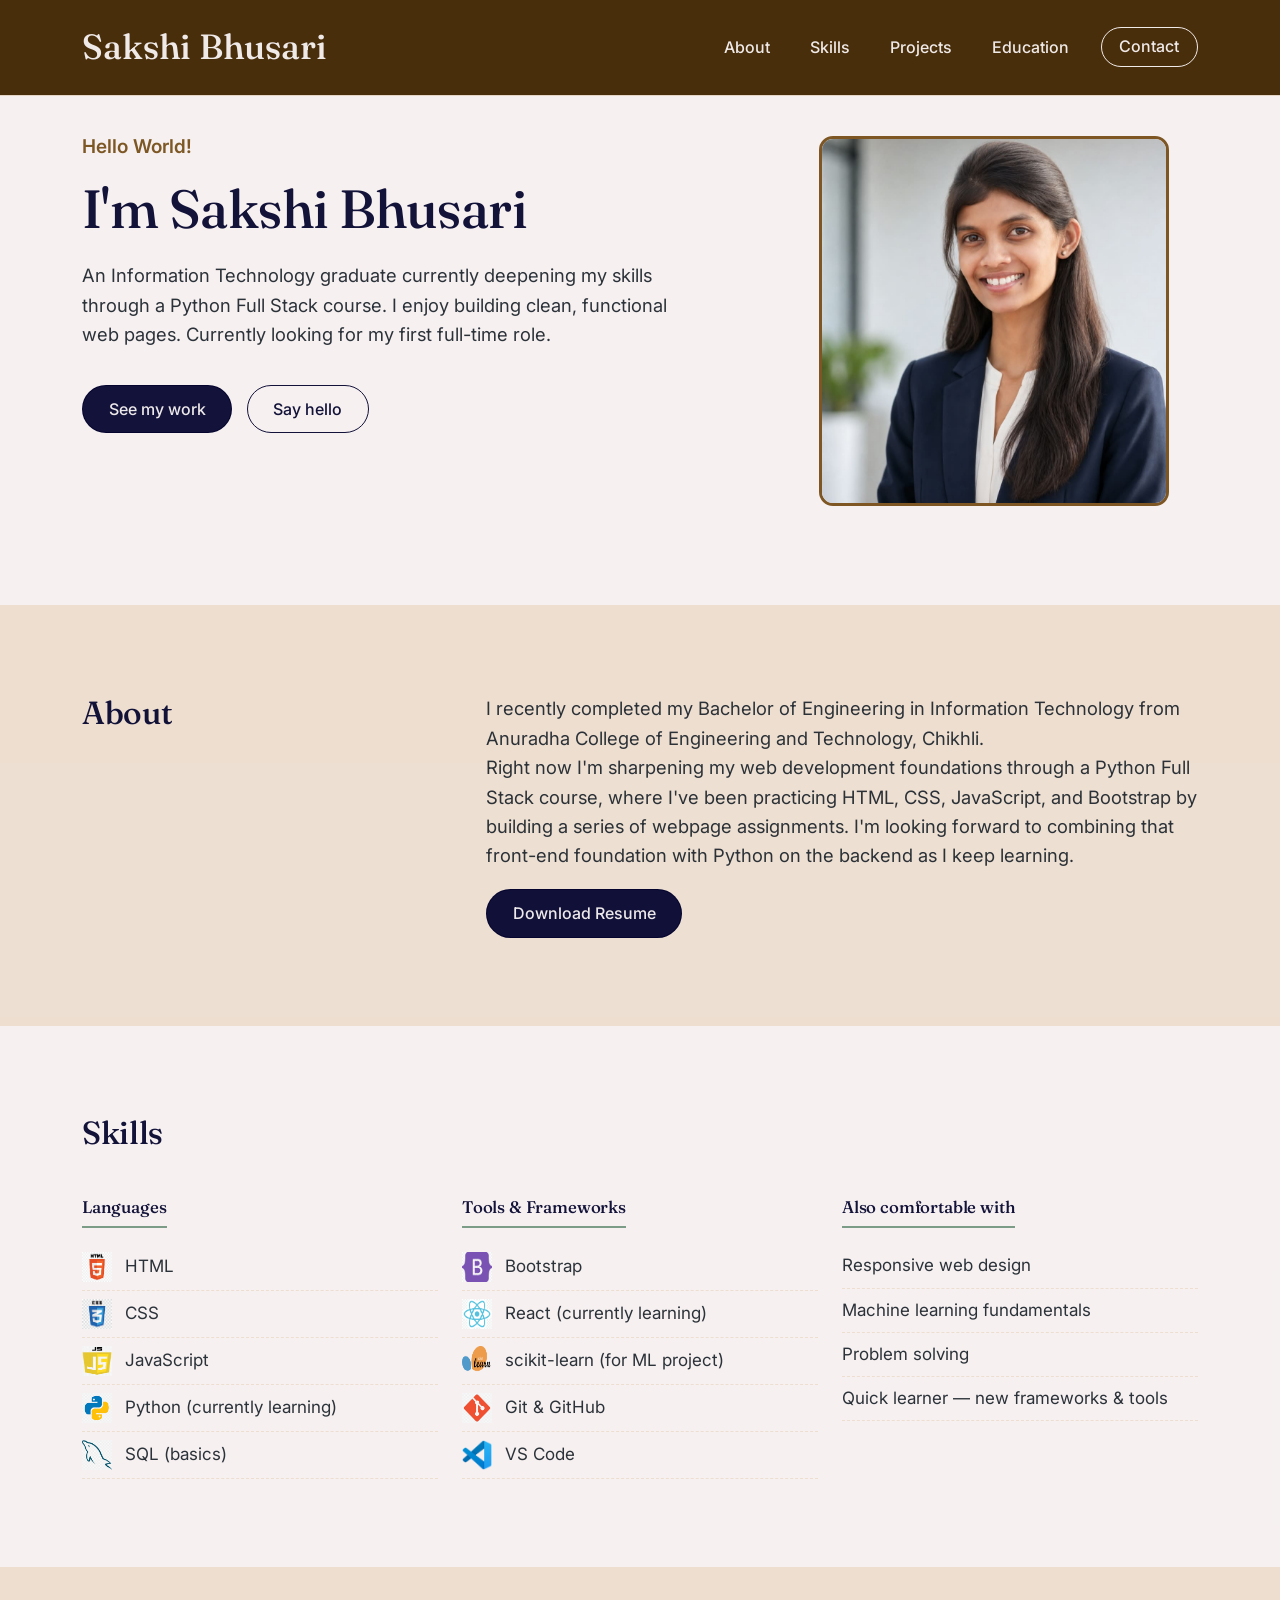
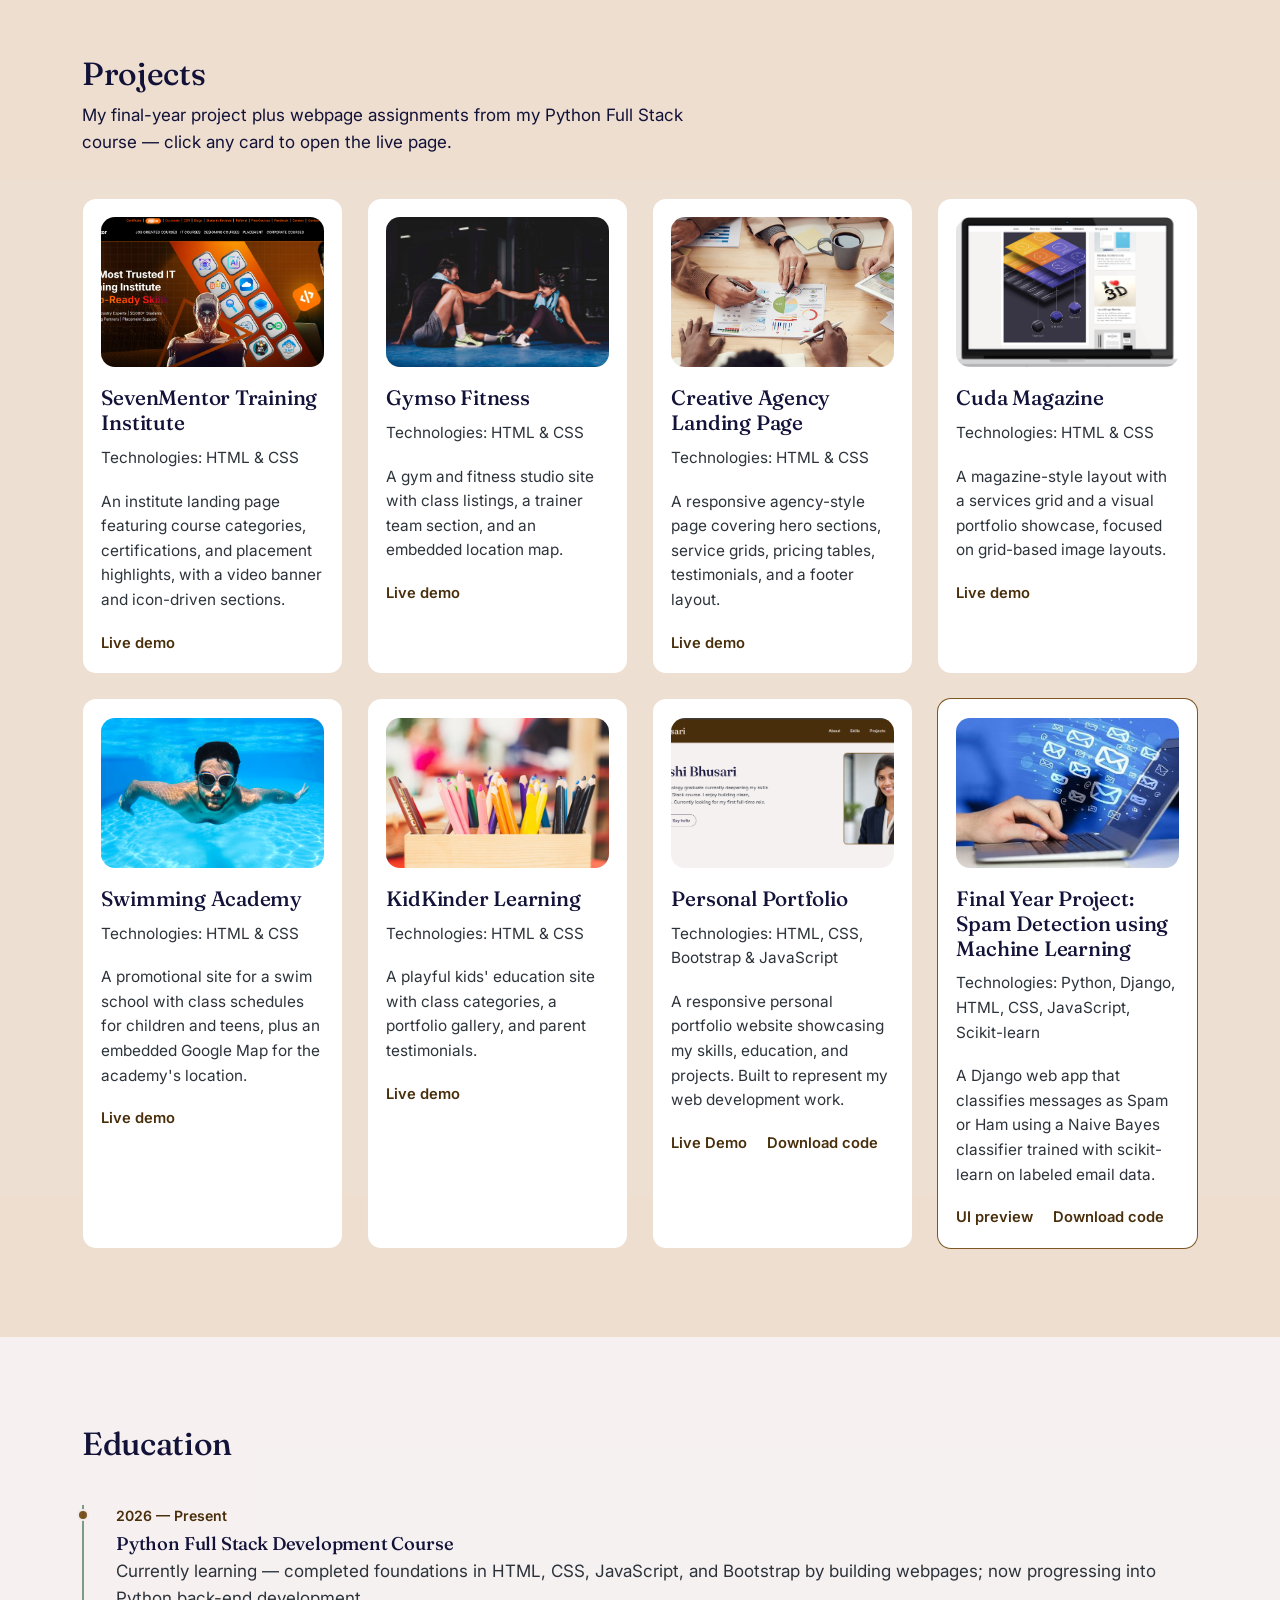
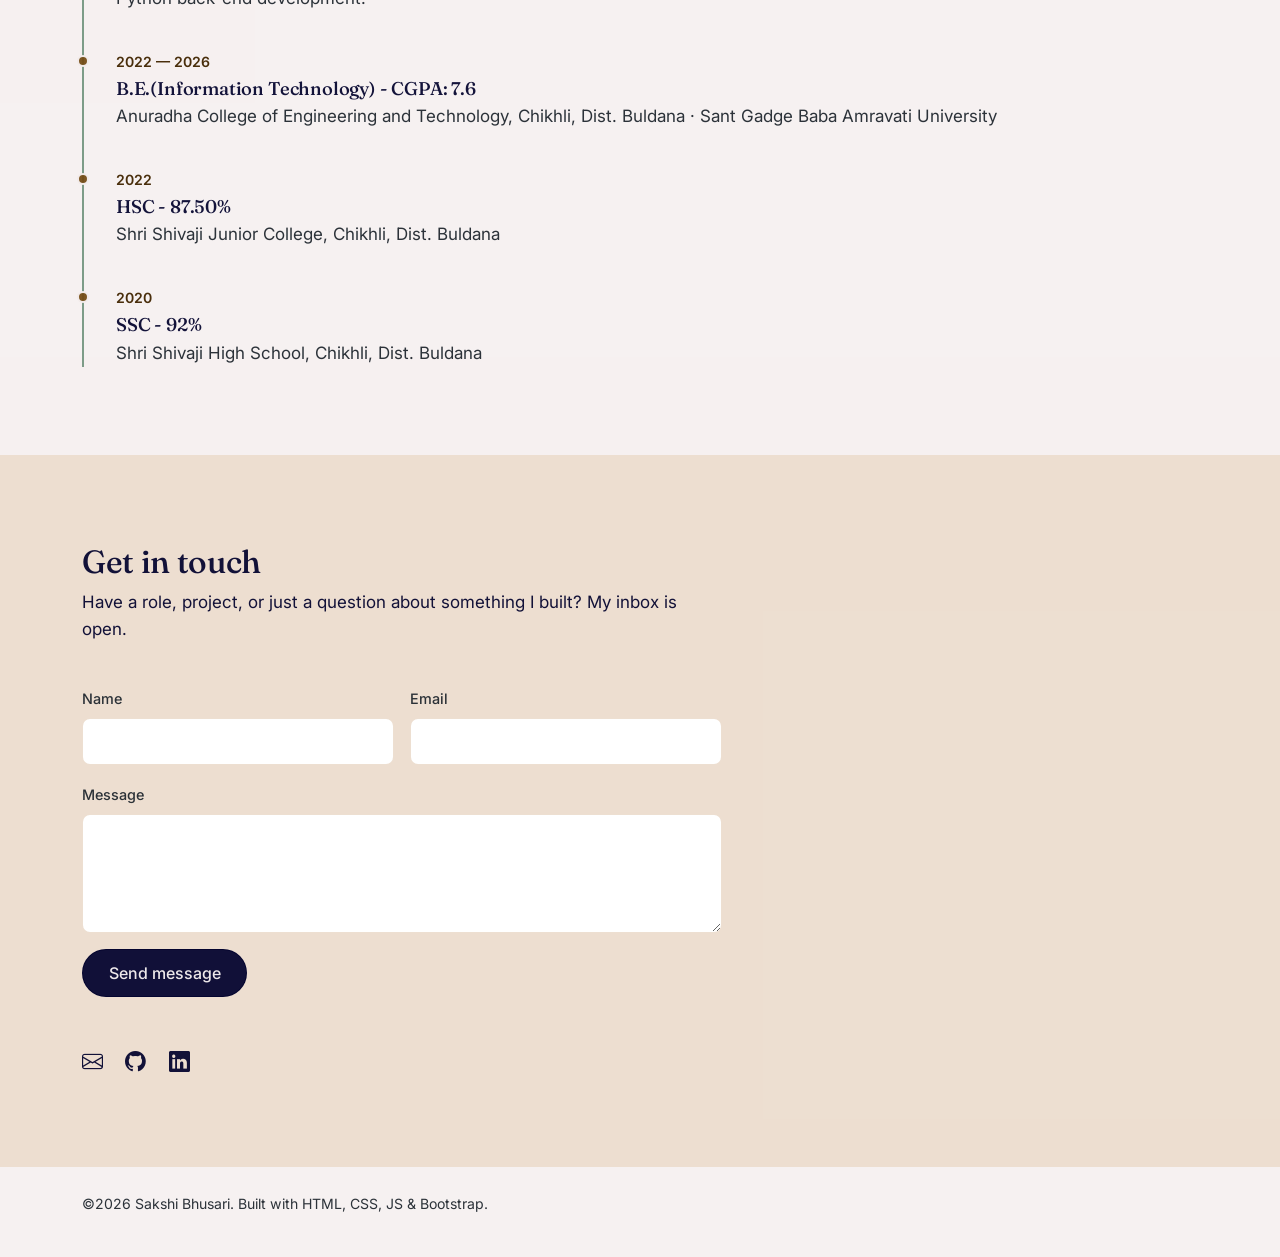
<file: index.html>
<!DOCTYPE html>
<html lang="en">
<head>
<meta charset="UTF-8" />
<meta name="viewport" content="width=device-width, initial-scale=1.0" />
<title>Sakshi Bhusari — Portfolio</title>
<meta name="description" content="Portfolio of Sakshi Bhusari, Information Technology graduate and Python Full Stack learner." />

<!-- Bootstrap -->
<link href="https://cdn.jsdelivr.net/npm/bootstrap@5.3.3/dist/css/bootstrap.min.css" rel="stylesheet">
<!-- Fonts -->
<link rel="preconnect" href="https://fonts.googleapis.com">
<link href="https://fonts.googleapis.com/css2?family=Fraunces:opsz,wght@9..144,400;9..144,500;9..144,600&family=Inter:wght@400;500;600&display=swap" rel="stylesheet">
<!-- Icons -->
<link rel="stylesheet" href="https://cdn.jsdelivr.net/npm/bootstrap-icons@1.11.3/font/bootstrap-icons.css">

<link rel="stylesheet" href="style.css">
</head>
<body>

<!-- NAV -->
<nav class="navbar navbar-expand-lg fixed-top nav-custom">
  <div class="container">
    <a class="navbar-brand" href="#top">Sakshi Bhusari</a>
    <button class="navbar-toggler" type="button" data-bs-toggle="collapse" data-bs-target="#navMenu">
      <span class="navbar-toggler-icon"></span>
    </button>
    <div class="collapse navbar-collapse justify-content-end" id="navMenu">
      <ul class="navbar-nav gap-lg-4">
        <li class="nav-item"><a class="nav-link" href="#about">About</a></li>
        <li class="nav-item"><a class="nav-link" href="#skills">Skills</a></li>
        <li class="nav-item"><a class="nav-link" href="#projects">Projects</a></li>
        <li class="nav-item"><a class="nav-link" href="#education">Education</a></li>
        <li class="nav-item"><a class="nav-link btn-resume" href="#contact">Contact</a></li>
      </ul>
    </div>
  </div>
</nav>

<!-- HERO -->
<header id="top" class="hero">
  <div class="container hero-grid">
    <div class="hero-text">
      <h4 class="eyebrow">Hello World!</h4>
      <h1>I'm Sakshi Bhusari</h1>
      <p>An Information Technology graduate currently deepening my skills through a Python Full Stack course. I enjoy building clean, functional web pages. Currently looking for my first full-time role.</p>
      <div class="hero-actions">
        <a href="#projects" class="btn btn-ink">See my work</a>
        <a href="mailto:sakshibhusari05@gmail.com" class="btn btn-outline-ink">Say hello</a>
      </div>
    </div>
    <div class="hero-photo">
      <img src="images/sakshi.jpeg" alt="Sakshi Bhusari">
    </div>
  </div>
</header>

<!-- ABOUT -->
<section id="about" class="section">
  <div class="container about-grid">
    <div class="section-head">
      <h2>About</h2>
    </div>
    <div class="about-body reveal">
      <p>I recently completed my Bachelor of Engineering in Information Technology from Anuradha College of Engineering and Technology, Chikhli.<br>Right now I'm sharpening my web development foundations through a Python Full Stack course, where I've been practicing HTML, CSS, JavaScript, and Bootstrap by building a series of webpage assignments. I'm looking forward to combining that front-end foundation with Python on the backend as I keep learning.</p>
      <a href="downloads/Sakshi_Resume.pdf" class="btn btn-ink" download>Download Resume</a>
    </div>
  </div>
</section>

<!-- SKILLS -->
<section id="skills" class="section section-tint">
  <div class="container">
    <div class="section-head">
      <h2>Skills</h2>
    </div>
    <div class="row g-4 skills-row">
      <div class="col-md-4">
        <h3 class="skill-cat">Languages</h3>
        <ul class="skill-list">
          <li><img src="images/html.png" alt="HTML"> HTML</li>
          <li><img src="images/css.jpg" alt="CSS"> CSS</li>
          <li><img src="images/js.png" alt="JavaScript"> JavaScript</li>
          <li><img src="images/py.png" alt="Python"> Python (currently learning)</li>
          <li><img src="images/sql.png" alt="SQL"> SQL (basics)</li>
        </ul>
      </div>
      <div class="col-md-4">
        <h3 class="skill-cat">Tools & Frameworks</h3>
        <ul class="skill-list">
          <li><img src="images/bt.png" alt="Bootstrap"> Bootstrap</li>
          <li><img src="images/react.png" alt="React"> React (currently learning)</li>
          <li><img src="images/sl.png" alt="scikit-learn"> scikit-learn (for ML project)</li>
          <li><img src="images/git.png" alt="Git"> Git & GitHub</li>
          <li><img src="images/vscode.png" alt="VS Code"> VS Code</li>
        </ul>
      </div>
      <div class="col-md-4">
        <h3 class="skill-cat">Also comfortable with</h3>
        <ul class="skill-list">
          <li>Responsive web design</li>
          <li>Machine learning fundamentals</li>
          <li>Problem solving</li>
          <li>Quick learner — new frameworks & tools</li>
        </ul>
      </div>
    </div>
  </div>
</section>

<!-- PROJECTS -->
<section id="projects" class="section">
  <div class="container">
    <div class="section-head">
      <h2>Projects</h2>
      <p>My final-year project plus webpage assignments from my Python Full Stack course — click any card to open the live page.</p>
    </div>
    <div class="row g-4">

      <div class="col-lg-3 col-md-6 reveal">
        <article class="project-card">
          <div class="project-image">
            <img src="images/sm.png" alt="SevenMentor Training Institute">
          </div>
          <h3>SevenMentor Training Institute</h3>
          <p>Technologies: HTML & CSS</p>
          <p>An institute landing page featuring course categories, certifications, and placement highlights, with a video banner and icon-driven sections.</p>
          <div class="project-links">
            <a href="projects/sevenmentor/index.html" target="_blank" rel="noopener">Live demo</a>
          </div>
        </article>
      </div>

      <div class="col-lg-3 col-md-6 reveal">
        <article class="project-card">
          <div class="project-image">
            <img src="images/gym.jpg" alt="Gymso Fitness">
          </div>
          <h3>Gymso Fitness</h3>
          <p>Technologies: HTML & CSS</p>
          <p>A gym and fitness studio site with class listings, a trainer team section, and an embedded location map.</p>
          <div class="project-links">
            <a href="projects/gym/index.html" target="_blank" rel="noopener">Live demo</a>
          </div>
        </article>
      </div>

      <div class="col-lg-3 col-md-6 reveal">
        <article class="project-card">
          <div class="project-image">
            <img src="images/CA.jpg" alt="Creative Agency Landing Page">
          </div>
          <h3>Creative Agency Landing Page</h3>
          <p>Technologies: HTML & CSS</p>
          <p>A responsive agency-style page covering hero sections, service grids, pricing tables, testimonials, and a footer layout.</p>
          <div class="project-links">
            <a href="projects/creative-agency/index.html" target="_blank" rel="noopener">Live demo</a>
          </div>
        </article>
      </div>

      <div class="col-lg-3 col-md-6 reveal">
        <article class="project-card">
          <div class="project-image">
            <img src="images/cuda.png" alt="Cuda Magazine">
          </div>
          <h3>Cuda Magazine</h3>
          <p>Technologies: HTML & CSS</p>
          <p>A magazine-style layout with a services grid and a visual portfolio showcase, focused on grid-based image layouts.</p>
          <div class="project-links">
            <a href="projects/cuda/index.html" target="_blank" rel="noopener">Live demo</a>
          </div>
        </article>
      </div>

      <div class="col-lg-3 col-md-6 reveal">
        <article class="project-card">
          <div class="project-image">
            <img src="images/swimming.png" alt="Swimming Academy">
          </div>
          <h3>Swimming Academy</h3>
          <p>Technologies: HTML & CSS</p>
          <p>A promotional site for a swim school with class schedules for children and teens, plus an embedded Google Map for the academy's location.</p>
          <div class="project-links">
            <a href="projects/swimming/index.html" target="_blank" rel="noopener">Live demo</a>
          </div>
        </article>
      </div>

      <div class="col-lg-3 col-md-6 reveal">
        <article class="project-card">
          <div class="project-image">
            <img src="images/kid.jpg" alt="KidKinder Learning">
          </div>
          <h3>KidKinder Learning</h3>
          <p>Technologies: HTML & CSS</p>
          <p>A playful kids' education site with class categories, a portfolio gallery, and parent testimonials.</p>
          <div class="project-links">
            <a href="projects/kid/index.html" target="_blank" rel="noopener">Live demo</a>
          </div>
        </article>
      </div>

      <div class="col-lg-3 col-md-6 reveal">
        <article class="project-card">
          <div class="project-image">
            <img src="images/portfolio.png" alt="Portfolio">
          </div>
          <h3>Personal Portfolio</h3>
          <p>Technologies: HTML, CSS, Bootstrap & JavaScript</p>
          <p>A responsive personal portfolio website showcasing my skills, education, and projects. Built to represent my web development work.</p>
          <div class="project-links">
            <a href="https://sakshi134.github.io/Personal_Portfolio/" target="_blank" rel="noopener">Live Demo</a>
            <a href="downloads/My_Portfolio-source.zip">Download code</a>
          </div>
        </article>
      </div>

      <div class="col-lg-3 col-md-6 reveal">
        <article class="project-card featured">
          <div class="project-image">
            <img src="images/spam.jpg" alt="Spam Detection Project">
          </div>
          <h3>Final Year Project: Spam Detection using Machine Learning</h3>
          <p>Technologies: Python, Django, HTML, CSS, JavaScript, Scikit-learn</p>
          <p>A Django web app that classifies messages as Spam or Ham using a Naive Bayes classifier trained with scikit-learn on labeled email data.</p>
          <div class="project-links">
            <a href="projects/spam-detection/index.html" target="_blank" rel="noopener">UI preview</a>
            <a href="downloads/spam-detection-source.zip">Download code</a>
          </div>
        </article>
      </div>

    </div>
  </div>
</section>

<!-- EDUCATION -->
<section id="education" class="section section-tint">
  <div class="container">
    <div class="section-head">
      <h2>Education</h2>
    </div>
    <ol class="education reveal">
      <li>
        <span class="education-year">2026 — Present</span>
        <h3>Python Full Stack Development Course</h3>
        <p>Currently learning — completed foundations in HTML, CSS, JavaScript, and Bootstrap by building webpages; now progressing into Python back-end development.</p>
      </li>
      <li>
        <span class="education-year">2022 — 2026</span>
        <h3>B.E.(Information Technology) - CGPA: 7.6</h3>
        <p>Anuradha College of Engineering and Technology, Chikhli, Dist. Buldana · Sant Gadge Baba Amravati University</p>
      </li>
      <li>
        <span class="education-year">2022</span>
        <h3>HSC - 87.50%</h3>
        <p>Shri Shivaji Junior College, Chikhli, Dist. Buldana</p>
      </li>
      <li>
        <span class="education-year">2020</span>
        <h3>SSC - 92%</h3>
        <p>Shri Shivaji High School, Chikhli, Dist. Buldana</p>
      </li>
    </ol>
  </div>
</section>

<!-- CONTACT -->
<section id="contact" class="section contact-section">
  <div class="container">
    <div class="section-head">
      <h2>Get in touch</h2>
      <p>Have a role, project, or just a question about something I built? My inbox is open.</p>
    </div>
    <form class="contact-form" id="contactForm" novalidate>
      <div class="row g-3">
        <div class="col-md-6">
          <label class="form-label" for="name">Name</label>
          <input type="text" class="form-control" id="name" required>
          <div class="invalid-feedback">Please enter your name.</div>
        </div>
        <div class="col-md-6">
          <label class="form-label" for="email">Email</label>
          <input type="email" class="form-control" id="email" required>
          <div class="invalid-feedback">Please enter a valid email.</div>
        </div>
        <div class="col-12">
          <label class="form-label" for="message">Message</label>
          <textarea class="form-control" id="message" rows="4" required></textarea>
          <div class="invalid-feedback">Please write a short message.</div>
        </div>
        <div class="col-12">
          <button type="submit" class="btn btn-ink">Send message</button>
          <span class="form-status" id="formStatus"></span>
        </div>
      </div>
    </form>

    <div class="social-row">
      <a href="mailto:sakshibhusari05@gmail.com" aria-label="Email"><i class="bi bi-envelope"></i></a>
      <a href="https://github.com/sakshi134" aria-label="GitHub"><i class="bi bi-github"></i></a>
      <a href="https://www.linkedin.com/in/sakshi-bhusari-461931293" aria-label="LinkedIn"><i class="bi bi-linkedin"></i></a>
    </div>
  </div>
</section>

<footer class="footer">
  <div class="container">
    <p>©<span id="year"></span> Sakshi Bhusari. Built with HTML, CSS, JS & Bootstrap.</p>
  </div>
</footer>

<script src="https://cdn.jsdelivr.net/npm/bootstrap@5.3.3/dist/js/bootstrap.bundle.min.js"></script>
<script src="script.js"></script>
</body>
</html>
</file>
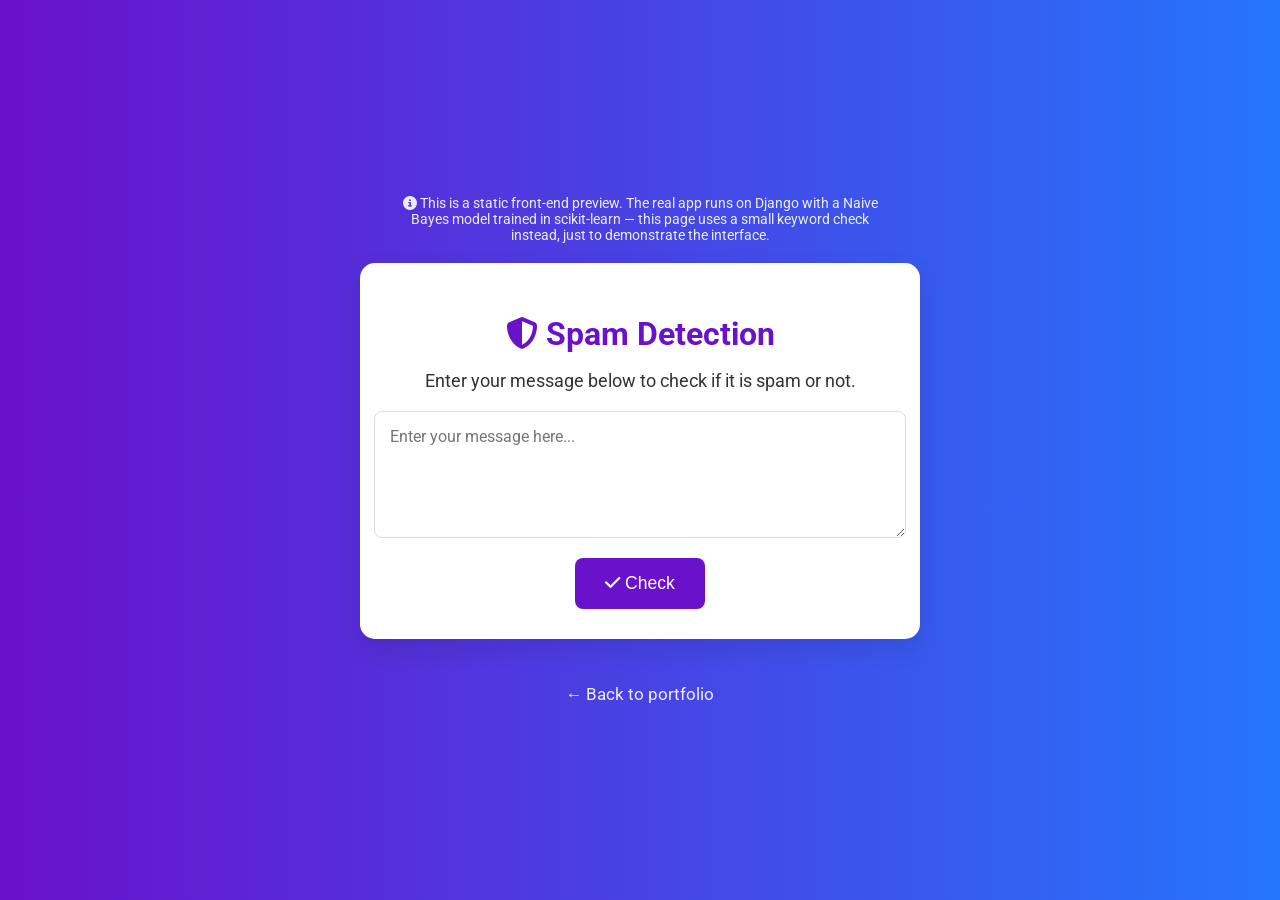
<file: projects/spam-detection/index.html>
<!DOCTYPE html>
<html lang="en">
<head>
    <meta charset="UTF-8">
    <meta name="viewport" content="width=device-width, initial-scale=1.0">
    <title>Spam Detection — UI Preview</title>
    <link href="https://fonts.googleapis.com/css2?family=Roboto:wght@300;400;700&display=swap" rel="stylesheet">
    <link rel="stylesheet" href="https://cdnjs.cloudflare.com/ajax/libs/font-awesome/6.5.1/css/all.min.css">
    <style>
        body {
            font-family: 'Roboto', sans-serif;
            background: linear-gradient(to right, #6a11cb, #2575fc);
            color: #333;
            margin: 0;
            padding: 0;
            min-height: 100vh;
            display: flex;
            flex-direction: column;
            justify-content: center;
            align-items: center;
        }

        .badge-bar{
            color: rgba(255,255,255,0.9);
            font-size: 0.85em;
            max-width: 500px;
            width: 90%;
            margin: 20px auto 0;
            text-align: center;
        }

        .container {
            width: 90%;
            max-width: 500px;
            padding: 30px;
            margin: 20px auto;
            background: #fff;
            border-radius: 15px;
            box-shadow: 0 10px 25px rgba(0, 0, 0, 0.1);
            text-align: center;
        }

        h1 {
            font-size: 2em;
            margin-bottom: 10px;
            color: #6a11cb;
        }

        p {
            font-size: 1.1em;
            margin-bottom: 20px;
        }

        form {
            display: flex;
            flex-direction: column;
            align-items: center;
        }

        .form-control {
            width: 100%;
            padding: 15px;
            margin-bottom: 20px;
            border: 1px solid #ddd;
            border-radius: 8px;
            font-size: 1em;
            font-family: inherit;
            resize: vertical;
        }

        .btn {
            padding: 15px 30px;
            background-color: #6a11cb;
            color: white;
            border: none;
            border-radius: 8px;
            font-size: 1.1em;
            cursor: pointer;
            transition: background-color 0.3s;
        }

        .btn:hover {
            background-color: #2575fc;
        }

        .result {
            margin-top: 20px;
            padding: 20px;
            border-radius: 8px;
            font-size: 1.2em;
            font-weight: bold;
            display: none;
        }

        .result.spam {
            background-color: #ffdddd;
            color: #d8000c;
            display: block;
        }

        .result.ham {
            background-color: #ddffdd;
            color: #4f8a10;
            display: block;
        }

        .back-link{
            margin-top: 25px;
        }
        .back-link a{
            color: rgba(255,255,255,0.9);
            text-decoration: none;
            font-size: 0.95em;
        }
        .back-link a:hover{ text-decoration: underline; }

        @media (max-width: 600px) {
            h1 { font-size: 1.5em; }
            p { font-size: 1em; }
            .btn { padding: 10px 20px; font-size: 1em; }
            .result { font-size: 1em; }
        }
    </style>
</head>
<body>
    <p class="badge-bar"><i class="fas fa-circle-info"></i>
        This is a static front-end preview. The real app runs on Django with a
        Naive Bayes model trained in scikit-learn — this page uses a small
        keyword check instead, just to demonstrate the interface.
    </p>
    <div class="container">
        <h1><i class="fas fa-shield-alt"></i> Spam Detection</h1>
        <p>Enter your message below to check if it is spam or not.</p>
        <form id="checkForm">
            <textarea class="form-control" id="text" rows="5" placeholder="Enter your message here..." required></textarea>
            <button type="submit" class="btn"><i class="fas fa-check"></i> Check</button>
        </form>
        <div class="result" id="result"></div>
    </div>
    <p class="back-link"><a href="../../index.html#projects">&larr; Back to portfolio</a></p>

    <script>
        // Lightweight client-side stand-in for the real Naive Bayes model,
        // which runs server-side in the Django app. This just flags a few
        // common spam-style words so the UI can be demoed without a backend.
        const spammyWords = ['free', 'win', 'winner', 'click here', 'urgent',
            'act now', 'cash', 'prize', 'congratulations', 'limited time',
            'buy now', 'offer', 'guarantee', '$$$', 'viagra', 'lottery'];

        document.getElementById('checkForm').addEventListener('submit', function (e) {
            e.preventDefault();
            const text = document.getElementById('text').value.toLowerCase();
            const hit = spammyWords.some(w => text.includes(w));
            const box = document.getElementById('result');
            box.className = 'result ' + (hit ? 'spam' : 'ham');
            box.innerHTML = '<h2 style="margin:0;font-size:1em;">The message is: ' + (hit ? 'Spam' : 'Ham') + '</h2>';
        });
    </script>
</body>
</html>
</file>
<file: style.css>
/* ===== Tokens ===== */
:root{
  --whitesmoke: #f6f1f1f6;
  --paper-tint: #ECEEE6;
  --navy:       #04042ef0;
  --slategray:  #1d242cee;
  --ochre:      #744c15ee;
  --brown:      #492e0b;
  --sage:       #7d9c88;
  --line:       #eddecff3;

  --font-display: "Fraunces", Georgia, serif;
  --font-body: "Inter", system-ui, -apple-system, sans-serif;
}

*{ box-sizing: border-box; }

html{ scroll-behavior: smooth; }

body{
  background: var(--whitesmoke);
  color: var(--navy);
  font-family: var(--font-body);
  font-size: 17px;
  line-height: 1.6;
}

h1, h2, h3{
  font-family: var(--font-display);
  color: var(--navy);
  font-weight: 500;
  letter-spacing: -0.01em;
}

a{ color: var(--brown); text-decoration: none; }
a:hover{ color: var(--navy); }

@media (prefers-reduced-motion: reduce){
  html{ scroll-behavior: auto; }
  *{ animation: none !important; transition: none !important; }
}

/* ===== Nav ===== */
.nav-custom{
  background: var(--brown);
  -webkit-backdrop-filter: blur(6px);
  backdrop-filter: blur(6px);
  border-bottom: 1px solid var(--line);
  padding: 0.9rem 0;
}
.navbar-brand{
  font-family: var(--font-display);
  color: var(--whitesmoke) !important;
  font-size: 35px;
  font-weight: 500;
  display: flex; align-items: center; justify-content: center;
}
.nav-link{
  color: var(--whitesmoke) !important;
  font-weight: 500;
  font-size: 16px;
}
.nav-link:hover{ color: var(--navy) !important; }
.btn-resume{
  border: 1.5px solid var(--whitesmoke) !important;
  border-radius: 999px;
  padding: 0.4rem 1.1rem !important;
  color: var(--whitesmoke) !important;
}
.btn-resume:hover{ background: var(--navy); color: var(--whitesmoke) !important; }

/* ===== Buttons ===== */
.btn-ink{
  background: var(--navy);
  color: var(--whitesmoke);
  border-radius: 999px;
  padding: 0.7rem 1.6rem;
  font-weight: 500;
  border: 1.5px solid var(--navy);
}
.btn-ink:hover{ background: var(--brown); border-color: var(--brown); color: #fff; }

.btn-outline-ink{
  background: transparent;
  color: var(--navy);
  border-radius: 999px;
  padding: 0.7rem 1.6rem;
  font-weight: 500;
  border: 1.5px solid var(--navy);
}
.btn-outline-ink:hover{ background: var(--navy); color: var(--whitesmoke); }

/* ===== Hero ===== */
.hero{
  background: var(--whitesmoke);
  padding: 8.5rem 0 5rem;
  border-bottom: 1px solid var(--line);
}
.hero-grid{
  display: grid;
  grid-template-columns: 1.6fr 1fr;
  gap: 3.5rem;
  align-items: start;
}
.eyebrow{
  color: var(--ochre);
  font-weight: 600;
  font-size: 19px;
  margin-bottom: 20px;
}
@keyframes fadeUp{
  from{ opacity: 0; transform: translateY(18px); }
  to{ opacity: 1; transform: translateY(0); }
}
.hero-text{ animation: fadeUp 0.8s ease both; }
.hero-panel{ animation: fadeUp 0.8s ease 0.15s both; }
.hero-text h1{
  font-size: clamp(2.3rem, 4.2vw, 3.4rem);
  line-height: 1.12;
  margin-bottom: 1.4rem;
}
.hero-text h1 em{
  font-style: italic;
  color: var(--brown);
}
.hero-text p{font-size: 1.15rem; color: var(--slategray); max-width: 50ch; }

.hero-actions{ display: flex; gap: 0.9rem; flex-wrap: wrap; margin-top: 35px; }

.hero-photo{
  width: 350px; height: 370px;
  overflow: hidden;
  margin: 0 auto 1.2rem;
  border: 3px solid var(--ochre);
  border-radius: 14px;
  position: relative;
  display: flex;
  align-items: center;
  justify-content: center;
}
.hero-photo img{
  width: 100%; height: 100%;
  object-fit: cover;
}

/* ===== Sections ===== */
.section{ background: var(--line); padding: 5.5rem 0; }
.section-tint{ background: var(--whitesmoke); }
.section-head{ margin-bottom: 2.6rem; max-width: 60ch; }
.section-head h2{ font-size: 2rem; margin-bottom: 0.5rem; }

.about-grid{ display: grid; grid-template-columns: 0.8fr 1.6fr; gap: 3rem; }
.about-body p{ color: var(--slategray); max-width: 65ch; margin-bottom: 1.15rem; font-size: 1.15rem; }

/* ===== Skills ===== */
.skill-cat{
  font-size: 1.05rem;
  margin-bottom: 1rem;
  padding-bottom: 0.6rem;
  border-bottom: 2px solid var(--sage);
  display: inline-block;
}
.skill-list{ list-style: none; padding: 0; margin: 0; }
.skill-list li{
  padding: 0.5rem 0;
  border-bottom: 1px dashed var(--line);
  color: var(--slategray);
}
.skill-list img{
  width: 30px; height: 30px;
  margin-right: 0.5rem;
  vertical-align: middle;
}

/* ===== Projects ===== */
.project-card{
  height: 100%;
  background: #fff;
  border: 1px solid var(--line);
  border-radius: 14px;
  padding: 1.15rem;
  transition: border-color 0.2s ease, transform 0.2s ease;
}
.project-card:hover{ border-color: var(--ochre); transform: translateY(-3px); }
.project-card.featured{ border-color: var(--ochre); border-width: 1.5px; }
.project-tag{
  color: var(--sage);
  font-weight: 600;
  font-size: 0.85rem;
  margin-bottom: 0.4rem;
}
.project-image{
  width: 100%;
  height: 150px;
  overflow: hidden;
  border-radius: 14px;
  margin-bottom: 1.2rem;
}
.project-image img{
  width: 100%;
  height: 100%;
  object-fit: cover;
}
.project-card h3{ font-size: 1.3rem; margin-bottom: 0.6rem; }
.project-card p{ color: var(--slategray); font-size: 0.96rem; margin-bottom: 1.2rem; }
.project-links{ display: flex; gap: 1.2rem; font-weight: 600; font-size: 0.92rem; }

/* ===== Scroll reveal animation ===== */
.reveal{
  opacity: 0;
  transform: translateY(24px);
  transition: opacity 0.6s ease, transform 0.6s ease;
}
.reveal.is-visible{
  opacity: 1;
  transform: translateY(0);
}
.project-card{ transition: border-color 0.2s ease, transform 0.2s ease, opacity 0.6s ease; }

/* ===== Education ===== */
.education{
  list-style: none;
  padding: 0;
  margin: 0;
  border-left: 2px solid var(--sage);
}
.education li{
  position: relative;
  padding: 0 0 2.4rem 2rem;
}
.education li::before{
  content: "";
  position: absolute;
  left: -7px; top: 4px;
  width: 12px; height: 12px;
  background: var(--ochre);
  border-radius: 50%;
  border: 2px solid var(--whitesmoke);
}
.education li:last-child{ padding-bottom: 0; }
.education-year{
  display: block;
  color: var(--brown);
  font-weight: 600;
  font-size: 0.88rem;
  margin-bottom: 0.3rem;
}
.education h3{ font-size: 1.15rem; margin-bottom: 0.2rem; }
.education p{ color: var(--slategray); margin: 0; }

/* ===== Contact ===== */
.contact-section .section-head{ max-width: 55ch; }
.contact-form{ max-width: 640px; margin-bottom: 3rem; }
.form-label{ font-weight: 500; color: var(--slategray); font-size: 0.9rem; }
.form-control{
  background: #fff;
  border: 1px solid var(--line);
  border-radius: 8px;
  padding: 0.65rem 0.9rem;
}
.form-control:focus{
  border-color: var(--ochre);
  box-shadow: 0 0 0 3px rgba(176,120,42,0.15);
}
.form-status{ margin-left: 1rem; font-size: 0.9rem; color: var(--sage); font-weight: 500; }

.social-row{ display: flex; gap: 1.4rem; font-size: 1.3rem; }
.social-row a{ color: var(--navy); }
.social-row a:hover{ color: var(--brown); }

/* ===== Footer ===== */
.footer{
  border-top: 1px solid var(--line);
  padding: 1.6rem 0;
  font-size: 0.88rem;
  color: var(--slategray);
}

/* ===== Focus visibility ===== */
a:focus-visible, button:focus-visible, input:focus-visible, textarea:focus-visible{
  outline: 2px solid var(--ochre);
  outline-offset: 2px;
}

/* ===== Responsive ===== */
@media (max-width: 991px){
  .hero-grid{ grid-template-columns: 1fr; }
  .about-grid{ grid-template-columns: 1fr; }
  .hero{ padding: 7rem 0 3.5rem; }
}
</file>
